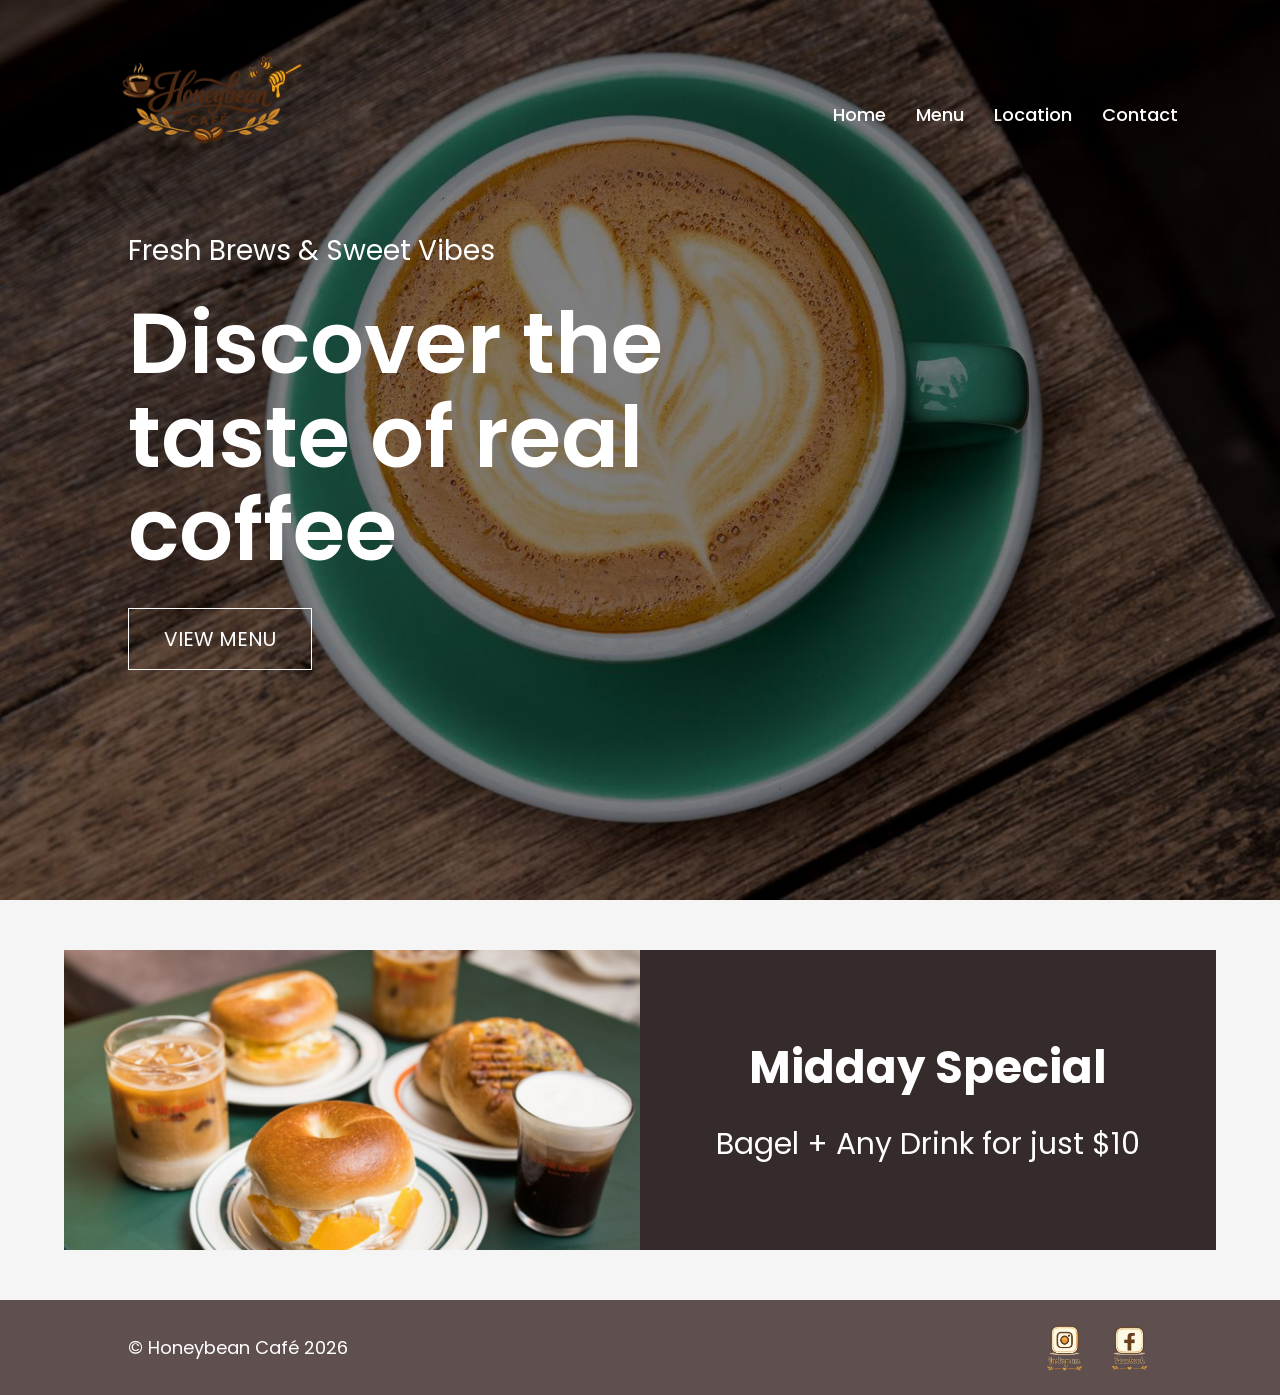
<file: index.html>
<!doctype html>
<html lang="en">
  <head>
    <meta charset="UTF-8">
    <meta name="viewport" content="width=device-width, initial-scale=1.0">
    <title>Honeybean Café</title>

    <link
      href="https://fonts.googleapis.com/css2?family=Poppins:wght@300;400;500;600;700&display=swap"
      rel="stylesheet">

    <link rel="stylesheet" href="style.css">

    <!-- Google tag (gtag.js) -->
<script async src="https://www.googletagmanager.com/gtag/js?id=G-5F8ZJ9HG0Y"></script>
<script>
  window.dataLayer = window.dataLayer || [];
  function gtag(){dataLayer.push(arguments);}
  gtag('js', new Date());

  gtag('config', 'G-5F8ZJ9HG0Y');
</script>
  </head>

  <body>
    <header>
      <div class="logo">
        <img src="./photos/honeybeancafe.png" alt="Honeybean Café Logo">
      </div>

      <nav>
        <ul>
          <li><a href="./index.html">Home</a></li>
          <li><a href="./menu.html">Menu</a></li>
          <li><a href="./contact.html">Location</a></li>
          <li><a href="./contact.html">Contact</a></li>
        </ul>
      </nav>
    </header>

    <section class="hero">
      <div class="hero-text">
        <p>Fresh Brews & Sweet Vibes</p>

        <h1>
          Discover the <br>
          taste of real <br>
          coffee
        </h1>

        <a href="./menu.html" class="hero-btn">VIEW MENU</a>
      </div>
    </section>

    <section class="special">
      <div class="special-image">
        <img src="./photos/bagel.jpg" alt="3 plates of bagels with 2 cups of coffee placed on a table">
      </div>

      <div class="special-text">
        <h2>Midday Special</h2>

        <p>Bagel + Any Drink for just $10</p>
      </div>
    </section>

    <footer>
      <p>© Honeybean Café 2026</p>

      <div class="social-icons">
        <img src="./photos/ig-socials.png" alt="Instagram">
        <img src="./photos/fb-socials.png" alt="Facebook">
      </div>
    </footer>
  </body>
</html>
</file>
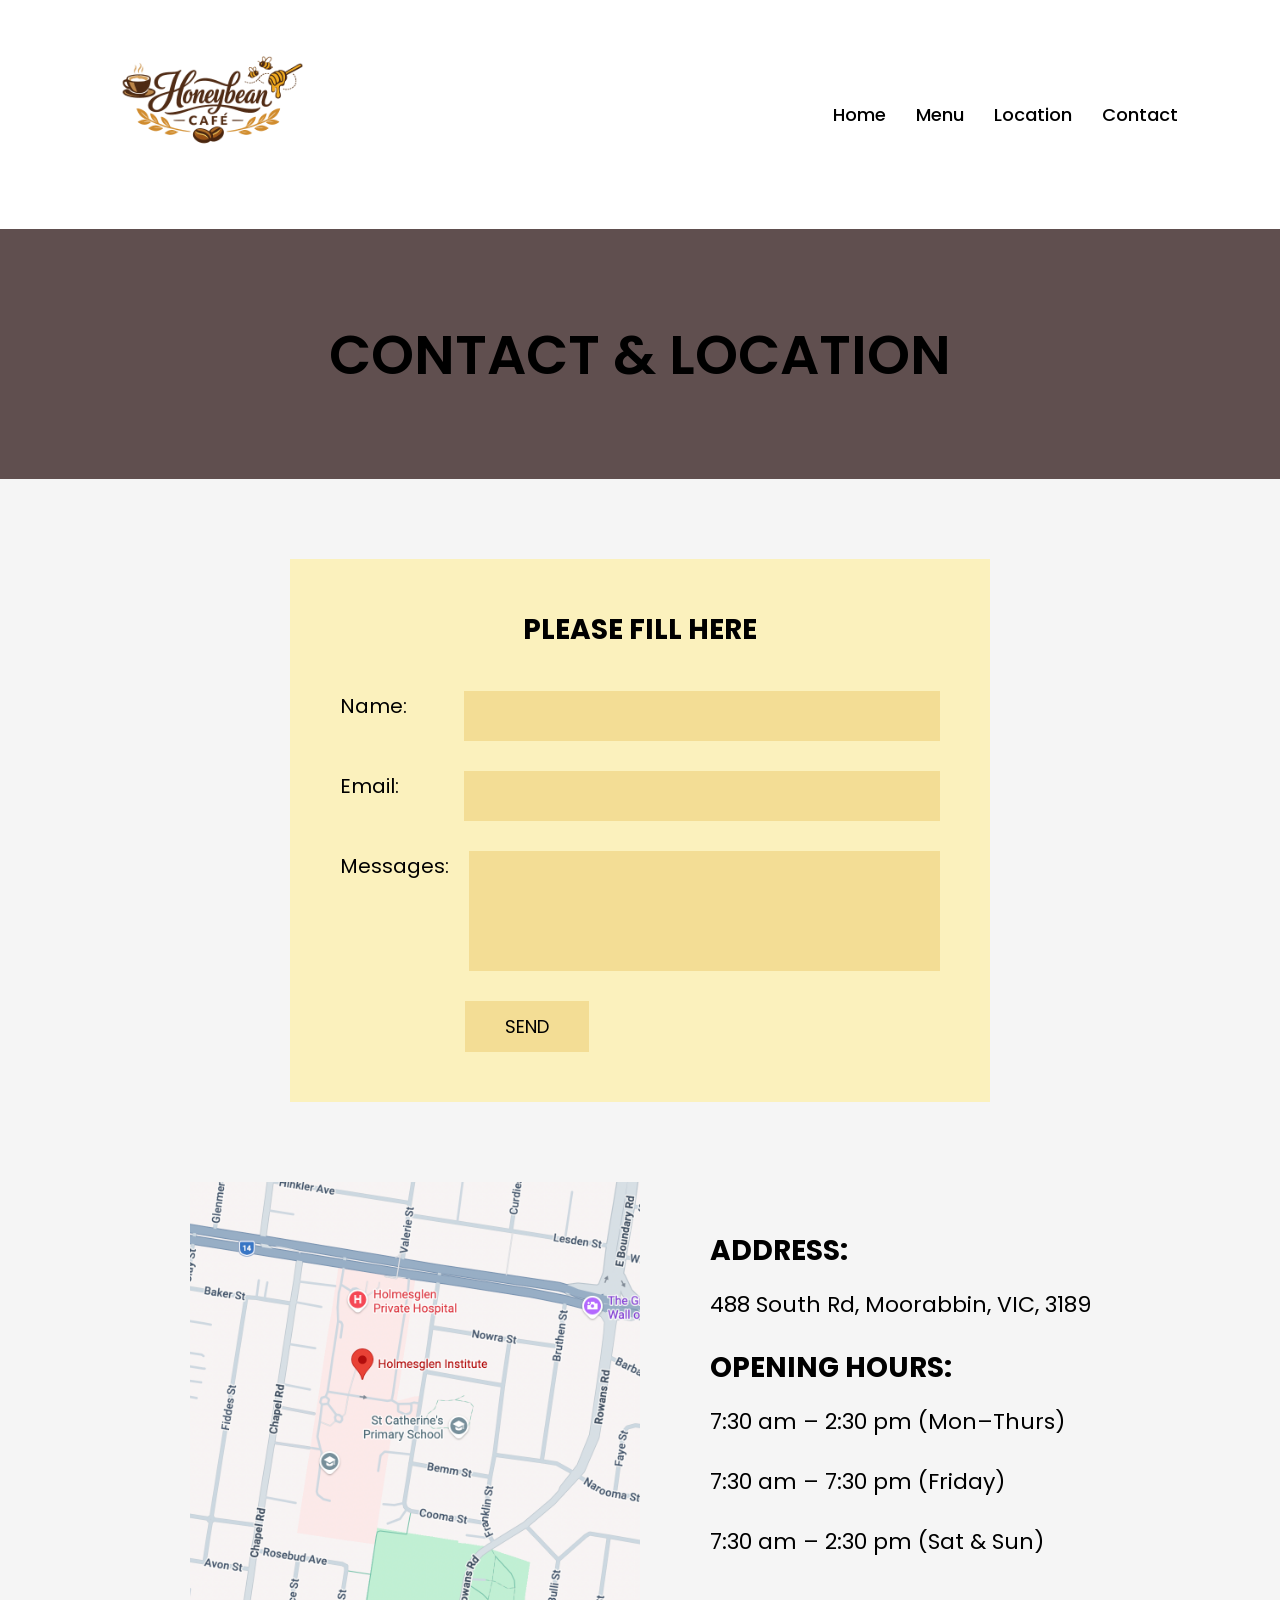
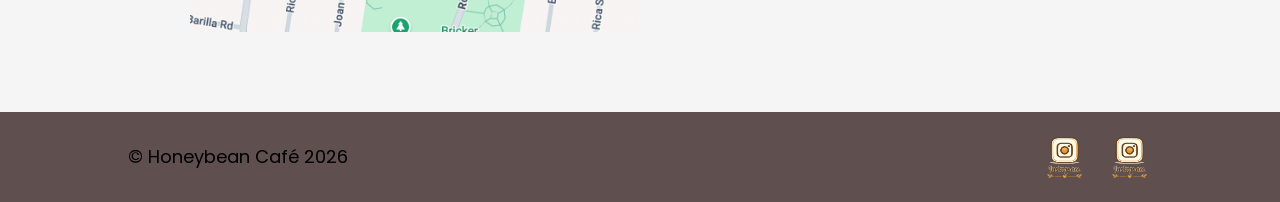
<file: contact.html>
<!doctype html>
<html lang="en">
  <head>
    <meta charset="UTF-8" />
    <meta name="viewport" content="width=device-width, initial-scale=1.0" />

    <title>Honeybean Café Contact</title>
    <link
      href="https://fonts.googleapis.com/css2?family=Poppins:wght@300;400;500;600;700&display=swap"
      rel="stylesheet"
    />

    <link rel="stylesheet" href="contact.css" />
  </head>

  <body>

    <header>
      <div class="logo">
        <img src="./photos/honeybeancafe.png" alt="Honeybean Café Logo" />
      </div>

      <nav>
        <ul>
          <li><a href="./index.html">Home</a></li>
          <li><a href="./menu.html">Menu</a></li>
          <li><a href="./contact.html">Location</a></li>
          <li><a href="./contact.html">Contact</a></li>
        </ul>
      </nav>
    </header>

    <section class="contact-hero">
      <h1>CONTACT & LOCATION</h1>
    </section>

    <section class="contact-section">
      <div class="contact-box">
        <h2>PLEASE FILL HERE</h2>

        <form>
          <div class="form-group">
            <label>Name:</label>
            <input type="text" />
          </div>

          <div class="form-group">
            <label>Email:</label>
            <input type="email" />
          </div>

          <div class="form-group">
            <label>Messages:</label>
            <textarea></textarea>
          </div>

          <button type="submit">SEND</button>
        </form>
      </div>
    </section>

    <section class="location-section">
      <div class="map-box">
        <img src="./photos/map.png" alt="map of cafe location" />
      </div>

      <div class="location-info">
        <h3>ADDRESS:</h3>

        <p>488 South Rd, Moorabbin, VIC, 3189</p>

        <h3>OPENING HOURS:</h3>

        <p>7:30 am – 2:30 pm (Mon–Thurs)</p>
        <p>7:30 am – 7:30 pm (Friday)</p>
        <p>7:30 am – 2:30 pm (Sat & Sun)</p>
      </div>
    </section>

    <footer>
      <p>© Honeybean Café 2026</p>

      <div class="social-icons">
        <img src="./photos/ig-socials.png" alt="Instagram" />

        <img src="./photos/ig-socials.png" alt="Facebook" />
      </div>
    </footer>
  </body>
</html>
</file>
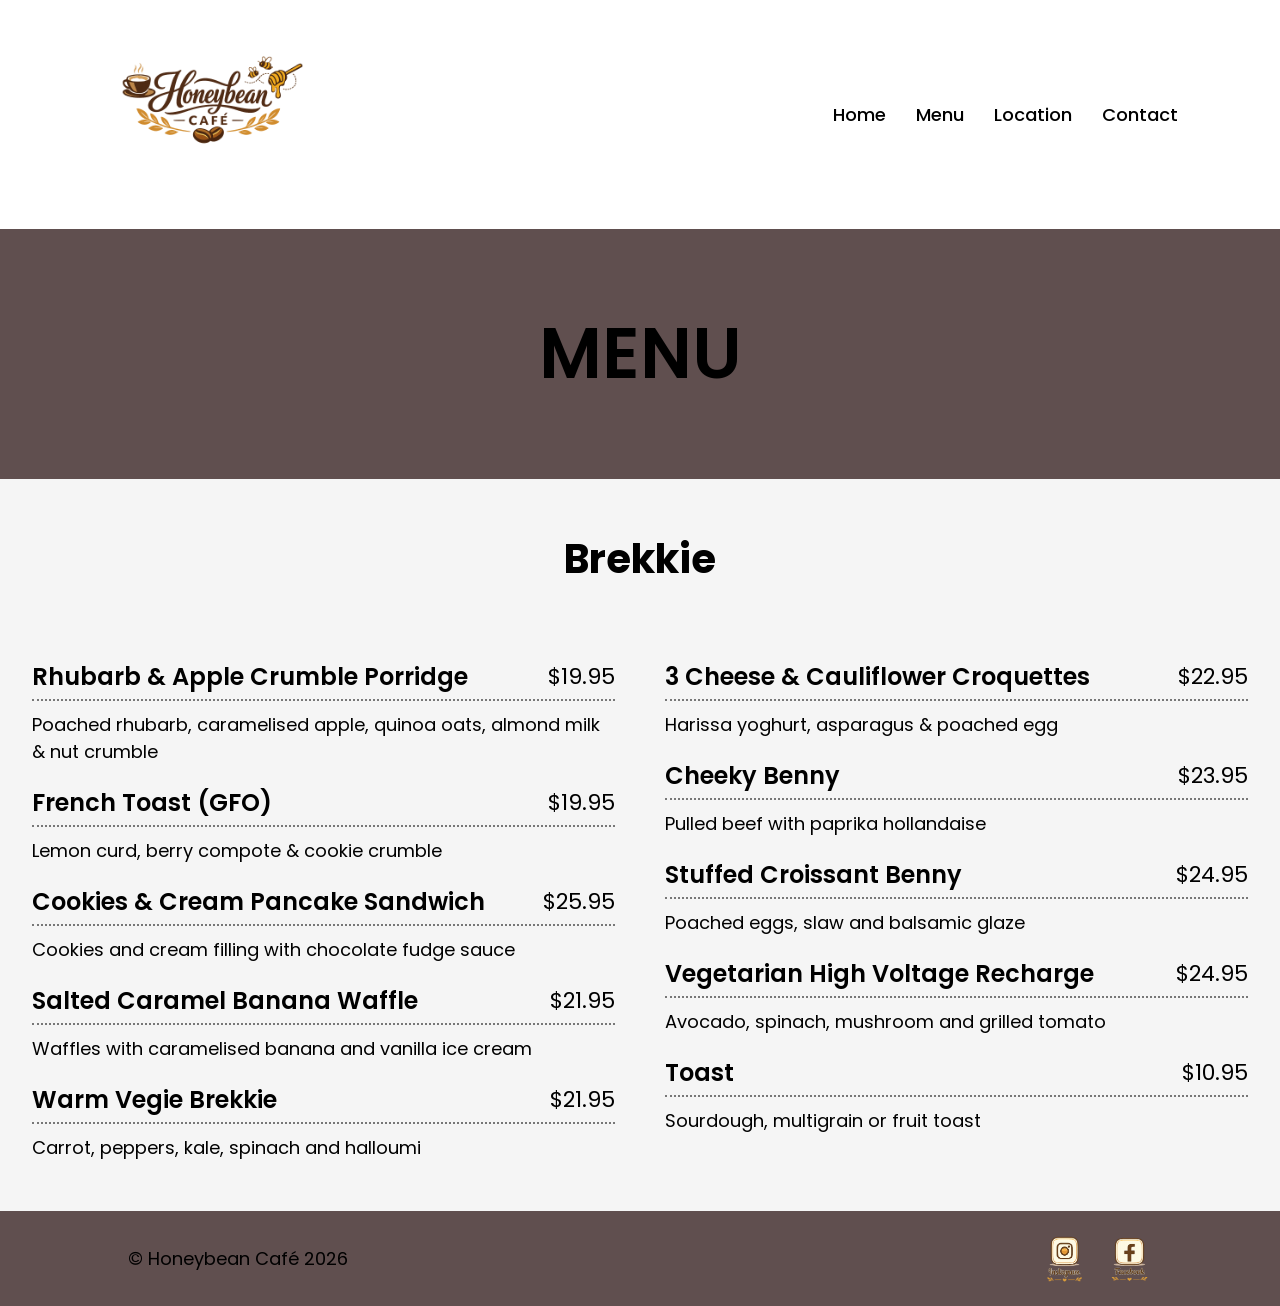
<file: menu.html>
<!doctype html>
<html lang="en">
  <head>
    <meta charset="UTF-8" />
    <meta name="viewport" content="width=device-width, initial-scale=1.0" />

    <title>Honeybean Café Menu</title>
    <link
      href="https://fonts.googleapis.com/css2?family=Poppins:wght@300;400;500;600;700&display=swap"
      rel="stylesheet"
    />

    <link rel="stylesheet" href="menu.css" />
  </head>

  <body>
   
    <header>
      <div class="logo">
        <img src="./photos/honeybeancafe.png" alt="Honeybean Café Logo" />
      </div>

      <nav>
        <ul>
          <li><a href="./index.html">Home</a></li>
          <li><a href="./menu.html">Menu</a></li>
          <li><a href="./contact.html">Location</a></li>
          <li><a href="./contact.html">Contact</a></li>
        </ul>
      </nav>
    </header>

    <section class="menu-hero">
      <h1>MENU</h1>
    </section>

   <section class="menu-section">

    <h2 class="menu-title">Brekkie</h2>

    <div class="menu-container">

       
        <div class="menu-column">

        <div class="menu-item">
          <h3>Rhubarb & Apple Crumble Porridge</h3>
          <span>$19.95</span>
        </div>

        <p>
          Poached rhubarb, caramelised apple, quinoa oats, almond milk & nut
          crumble
        </p>

        <div class="menu-item">
          <h3>French Toast (GFO)</h3>
          <span>$19.95</span>
        </div>

        <p>Lemon curd, berry compote & cookie crumble</p>

        <div class="menu-item">
          <h3>Cookies & Cream Pancake Sandwich</h3>
          <span>$25.95</span>
        </div>

        <p>Cookies and cream filling with chocolate fudge sauce</p>

        <div class="menu-item">
          <h3>Salted Caramel Banana Waffle</h3>
          <span>$21.95</span>
        </div>

        <p>Waffles with caramelised banana and vanilla ice cream</p>

        <div class="menu-item">
          <h3>Warm Vegie Brekkie</h3>
          <span>$21.95</span>
        </div>

        <p>Carrot, peppers, kale, spinach and halloumi</p>
      </div>


      <div class="menu-column">
        <div class="menu-item">
          <h3>3 Cheese & Cauliflower Croquettes</h3>
          <span>$22.95</span>
        </div>

        <p>Harissa yoghurt, asparagus & poached egg</p>

        <div class="menu-item">
          <h3>Cheeky Benny</h3>
          <span>$23.95</span>
        </div>

        <p>Pulled beef with paprika hollandaise</p>

        <div class="menu-item">
          <h3>Stuffed Croissant Benny</h3>
          <span>$24.95</span>
        </div>

        <p>Poached eggs, slaw and balsamic glaze</p>

        <div class="menu-item">
          <h3>Vegetarian High Voltage Recharge</h3>
          <span>$24.95</span>
        </div>

        <p>Avocado, spinach, mushroom and grilled tomato</p>

        <div class="menu-item">
          <h3>Toast</h3>
          <span>$10.95</span>
        </div>

        <p>Sourdough, multigrain or fruit toast</p>
      </div>
    </section>

    <footer>
        <p>© Honeybean Café 2026</p>

        <div class="social-icons">
            <img src="./photos/ig-socials.png" alt="Instagram">
            <img src="./photos/fb-socials.png" alt="Facebook">
        </div>
    </footer>
  </body>
</html>
</file>
<file: style.css>
* {
  margin: 0;
  padding: 0;
  box-sizing: border-box;
  font-family: "Poppins", sans-serif;
}

body {
  background: #f5f5f5;
  color: #ffffff;
}

/* NAVBAR */

header {
  position: absolute;
  top: 0;
  left: 0;
  width: 100%;
  padding: 1px 8%;
  display: flex;
  justify-content: space-between;
  align-items: center;
}

.logo img {
  width: 220px;
}

nav ul {
  display: flex;
  list-style: none;
  gap: 30px;
}

nav ul li a {
  text-decoration: none;
  color: white;
  font-size: 18px;
  font-weight: 500;
}

nav ul li a:hover {
  color: #d6a25c;
}

/* HERO */

.hero {
  width: 100%;
  min-height: 100vh;
  display: flex;
  align-items: center;
  padding: 0 10%;

  background:
    linear-gradient(rgba(0, 0, 0, 0.5), rgba(0, 0, 0, 0.5)),
    url("./photos/coffee.jpg");

  background-size: cover;
  background-position: center;
  background-repeat: no-repeat;
}

.hero-text p {
  font-size: 28px;
  margin-bottom: 25px;
}

.hero-text h1 {
  font-size: 85px;
  font-weight: 600;
  line-height: 1.1;
  margin-bottom: 30px;
}

.hero-btn {
  display: inline-block;
  padding: 15px 35px;
  border: 1px solid #ffffff;
  text-decoration: none;
  color: #ffffff;
  font-size: 20px;
  transition: 0.3s;
}

.hero-btn:hover {
  background: #b67b2d;
  color: white;
  border: none;
}

/* SPECIAL */

.special {
  width: 90%;
  margin: 50px auto;
  display: flex;
  background: rgb(54, 43, 43);
}

.special-image {
  width: 50%;
  height: 300px;
}

.special-image img {
  width: 100%;
  height: 100%;
  object-fit: cover;
}

.special-text {
  width: 50%;
  display: flex;
  flex-direction: column;
  justify-content: center;
  align-items: center;
  text-align: center;
}

.special-text h2 {
  font-size: 45px;
  margin-bottom: 20px;
}

.special-text p {
  font-size: 30px;
}

/* FOOTER */

footer {
  width: 100%;
  background: #604f4f;
  padding: 20px 10%;
  display: flex;
  justify-content: space-between;
  align-items: center;
}

footer p {
  font-size: 18px;
}

.social-icons {
  display: flex;
  gap: 20px;
}

.social-icons img {
  width: 45px;
  cursor: pointer;
}

@media (max-width: 900px) {
  header {
    flex-direction: column;
    gap: 20px;
  }

  nav ul {
    gap: 20px;
  }

  .hero {
    text-align: center;
    justify-content: center;
    padding: 0 5%;
  }

  .hero-text p {
    font-size: 20px;
  }

  .hero-text h1 {
    font-size: 55px;
    line-height: 1.2;
  }

  .hero-btn {
    font-size: 18px;
    padding: 12px 25px;
  }

  .special {
    flex-direction: column;
  }

  .special-image,
  .special-text {
    width: 100%;
  }

  .special-text {
    padding: 40px 20px;
  }

  footer {
    flex-direction: column;
    gap: 20px;
  }
}
</file>
<file: contact.css>
* {
  margin: 0;
  padding: 0;
  box-sizing: border-box;
  font-family: "Poppins", sans-serif;
}

body {
  background: #f5f5f5;
  color: #000;
}

/* HEADER */

header {
  width: 100%;
  padding: 1px 8%;
  display: flex;
  justify-content: space-between;
  align-items: center;
  background: white;
}

.logo img {
  width: 220px;
}

nav ul {
  display: flex;
  list-style: none;
  gap: 30px;
}

nav ul li a {
  text-decoration: none;
  color: #000;
  font-size: 18px;
  font-weight: 500;
}

nav ul li a:hover {
  color: #b67b2d;
}

/* HERO */

.contact-hero {
  width: 100%;
  height: 250px;
  background: #604f4f;

  display: flex;
  justify-content: center;
  align-items: center;
}

.contact-hero h1 {
  font-size: 55px;
  font-weight: 600;
}

/* CONTACT */

.contact-section {
  display: flex;
  justify-content: center;
  margin: 80px 0;
}

.contact-box {
  width: 700px;
  background: #fbf1bd;
  padding: 50px;
}

.contact-box h2 {
  text-align: center;
  margin-bottom: 40px;
  font-size: 28px;
}

.form-group {
  display: flex;
  align-items: flex-start;
  margin-bottom: 30px;
  gap: 20px;
}

.form-group label {
  width: 120px;
  font-size: 20px;
}

.form-group input {
    margin-left: 10px;
  width: 100%;
  height: 50px;
  border: none;
  background: #f3dd95;
  padding: 10px;
}

.form-group textarea {
  width: 100%;
  height: 120px;
  border: none;
  background: #f3dd95;
  resize: none;
  padding: 10px;
}

button {
  margin-left: 125px;
  padding: 12px 40px;
  border: none;
  background: #f3dd95;
  font-size: 18px;
  cursor: pointer;
}

button:hover {
  background: #b67b2d;
  color: white;
}

/* LOCATION */

.location-section {
  width: 80%;
  margin: 80px auto;

  display: flex;
  justify-content: center;
  align-items: center;
  gap: 70px;
}

.map-box {
  width: 450px;
  height: 450px;
  overflow: hidden;
}

.map-box img {
  width: 100%;
  height: 100%;
  object-fit: cover;
}

.location-info h3 {
  margin-bottom: 15px;
  font-size: 28px;
}

.location-info p {
  margin-bottom: 25px;
  font-size: 22px;
  line-height: 1.6;
}

/* FOOTER */

footer {
  width: 100%;
  background: #604f4f;
  padding: 20px 10%;
  display: flex;
  justify-content: space-between;
  align-items: center;
}

footer p {
  font-size: 18px;
}

.social-icons {
  display: flex;
  gap: 20px;
}

.social-icons img {
  width: 45px;
  cursor: pointer;
}

@media(max-width:900px){

    header{
        flex-direction:column;
        gap:20px;
    }

    .contact-hero h1{
        font-size:40px;
        text-align:center;
    }

    .contact-box{
        width:90%;
    }

    .form-group{
        flex-direction:column;
    }

    button{
        margin-left:0;
    }

    .location-section{
        flex-direction:column;
    }

    .map-box{
        width:100%;
    }

    footer{
        flex-direction:column;
        gap:20px;
    }
}
</file>
<file: menu.css>
* {
  margin: 0;
  padding: 0;
  box-sizing: border-box;
  font-family: "Poppins", sans-serif;
}

body {
  background: #f5f5f5;
  color: #000;
}

/* HEADER */

header {
  width: 100%;
  padding: 1px 8%;
  display: flex;
  justify-content: space-between;
  align-items: center;
  background: white;
}

.logo img {
  width: 220px;
}

nav ul {
  display: flex;
  list-style: none;
  gap: 30px;
}

nav ul li a {
  text-decoration: none;
  color: #000;
  font-size: 18px;
  font-weight: 500;
}

nav ul li a:hover {
  color: #b67b2d;
}

/* HERO */

.menu-hero {
  width: 100%;
  height: 250px;
  background: #604f4f;

  display: flex;
  justify-content: center;
  align-items: center;
}

.menu-hero h1 {
  font-size: 70px;
  font-weight: 600;
}

/* MENU SECTION */

.menu-container {
  width: 95%;
  margin: 50px auto;

  display: grid;
  grid-template-columns: 1fr 1fr;
  gap: 50px;
}

.menu-title {
  text-align: center;
  font-size: 40px;
  margin-top: 50px;
  margin-bottom: 30px;
}

.menu-item {
  display: flex;
  justify-content: space-between;
  align-items: center;
  margin-top: 20px;
  border-bottom: 2px dotted #777;
  padding-bottom: 5px;
}

.menu-item h3 {
  font-size: 24px;
  font-weight: 600;
}

.menu-item span {
  font-size: 22px;
}

.menu-column p {
  margin-top: 10px;
  font-size: 18px;
  line-height: 1.5;
}

/* FOOTER */

footer {
  width: 100%;
  background: #604f4f;
  padding: 20px 10%;
  display: flex;
  justify-content: space-between;
  align-items: center;
}

footer p {
  font-size: 18px;
}

.social-icons {
  display: flex;
  gap: 20px;
}

.social-icons img {
  width: 45px;
  cursor: pointer;
}

@media(max-width:900px){

    header{
        flex-direction:column;
        gap:20px;
    }

    .menu-container{
        grid-template-columns:1fr;
    }

    .menu-hero h1{
        font-size:50px;
    }

    .menu-item h3{
        font-size:20px;
    }

    .menu-item span{
        font-size:18px;
    }

    footer{
        flex-direction:column;
        gap:20px;
    }
}
</file>
